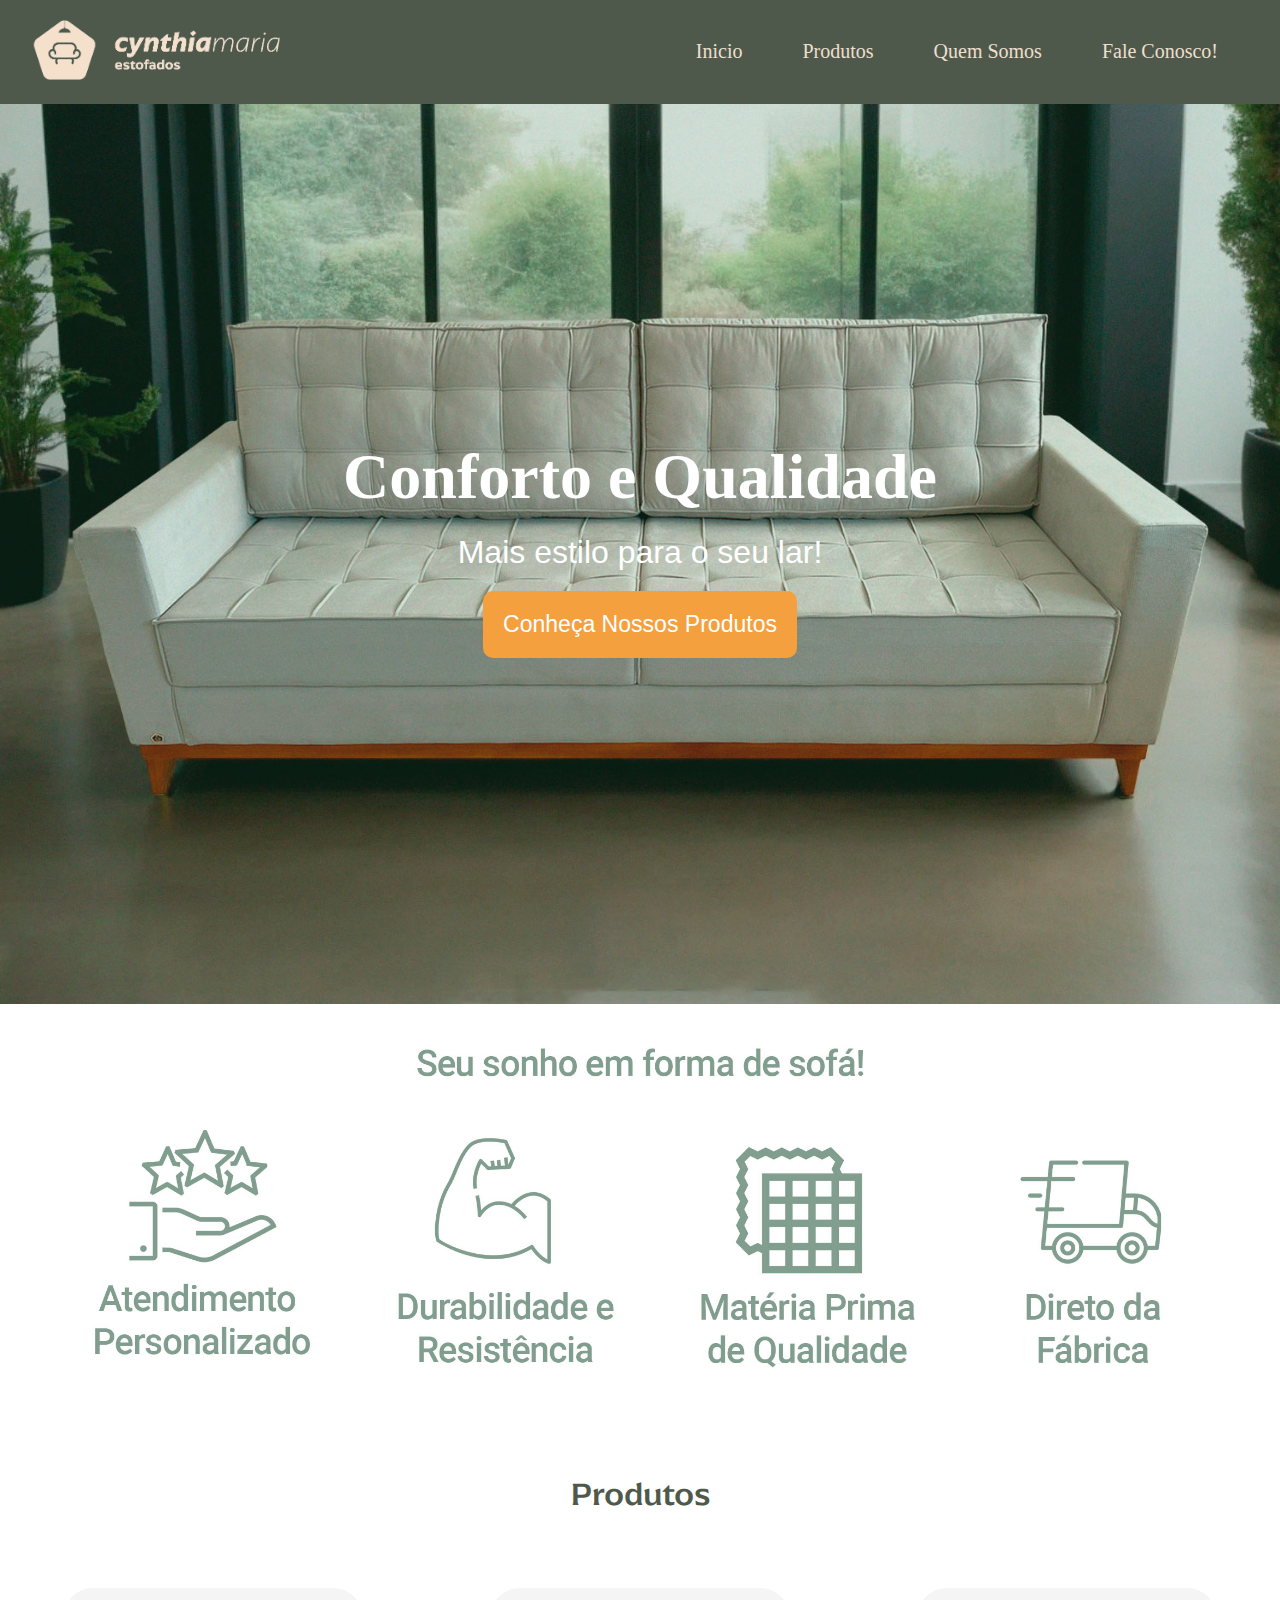
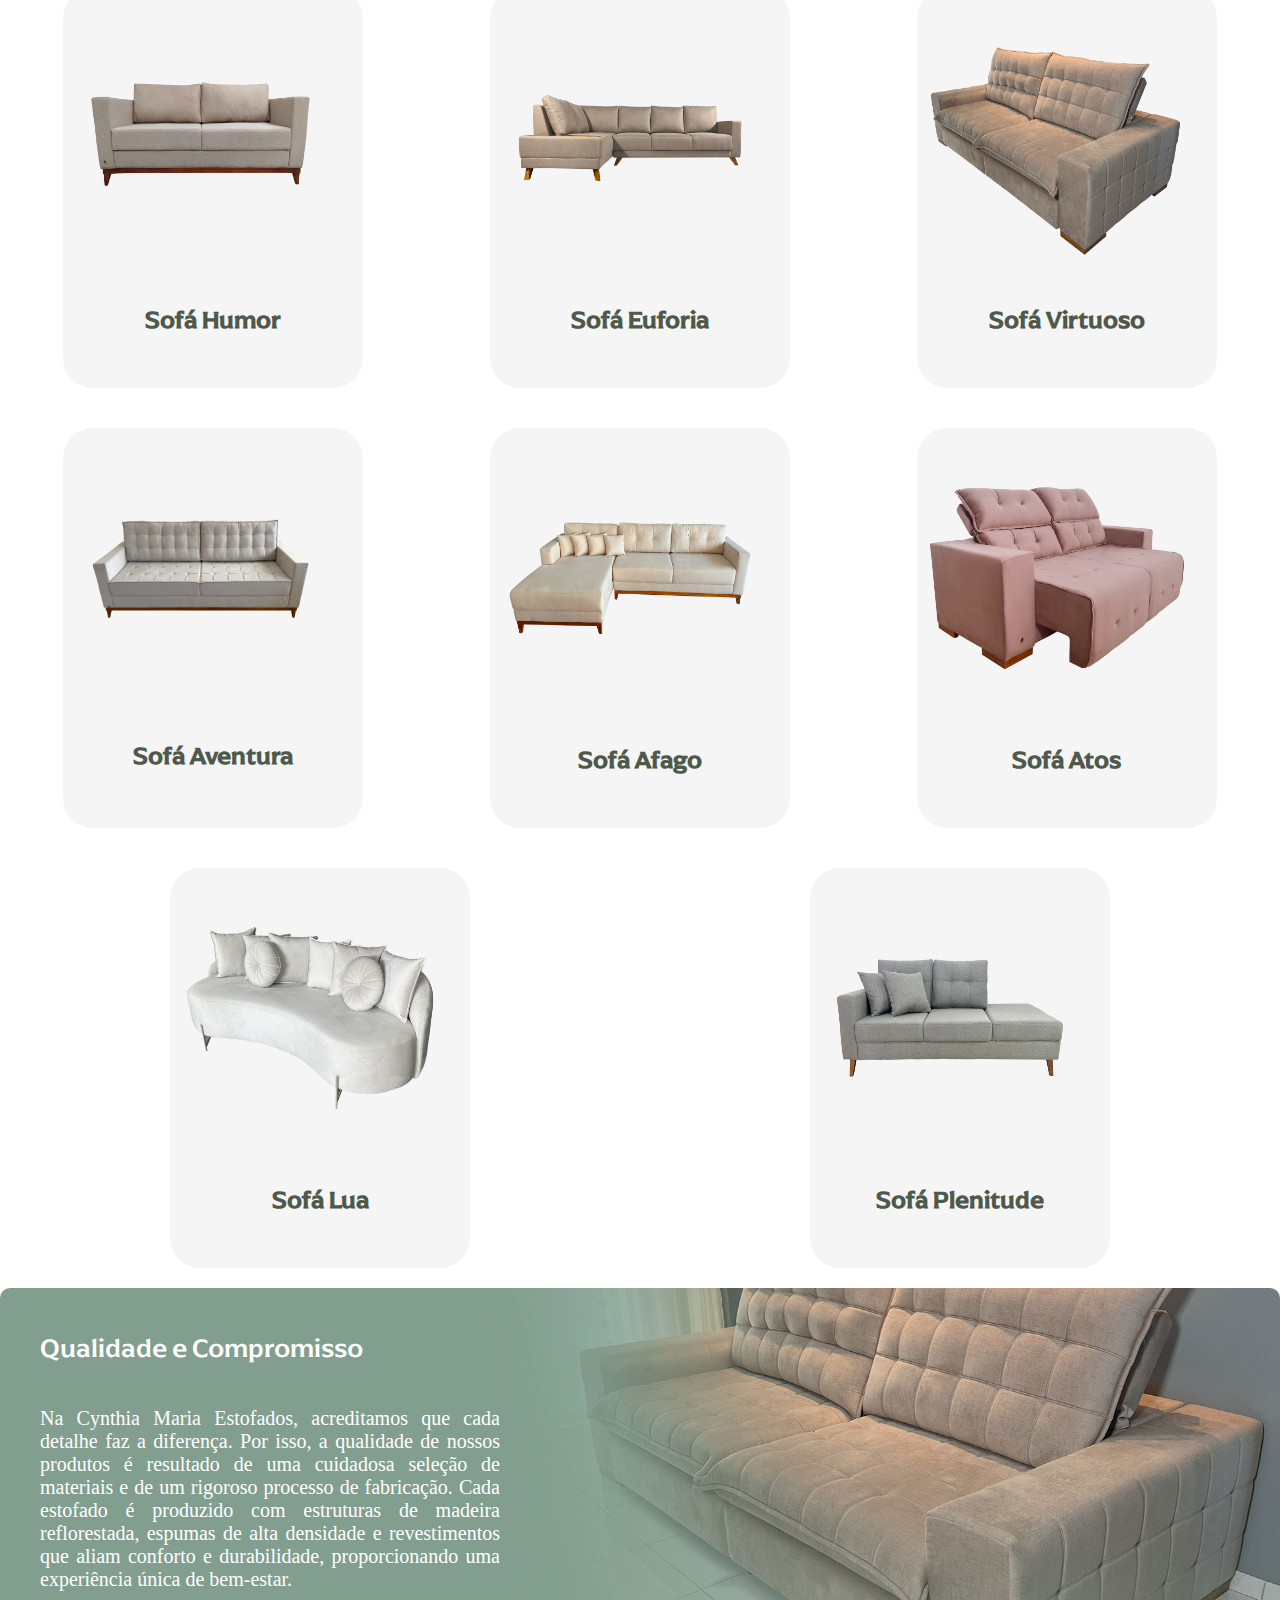
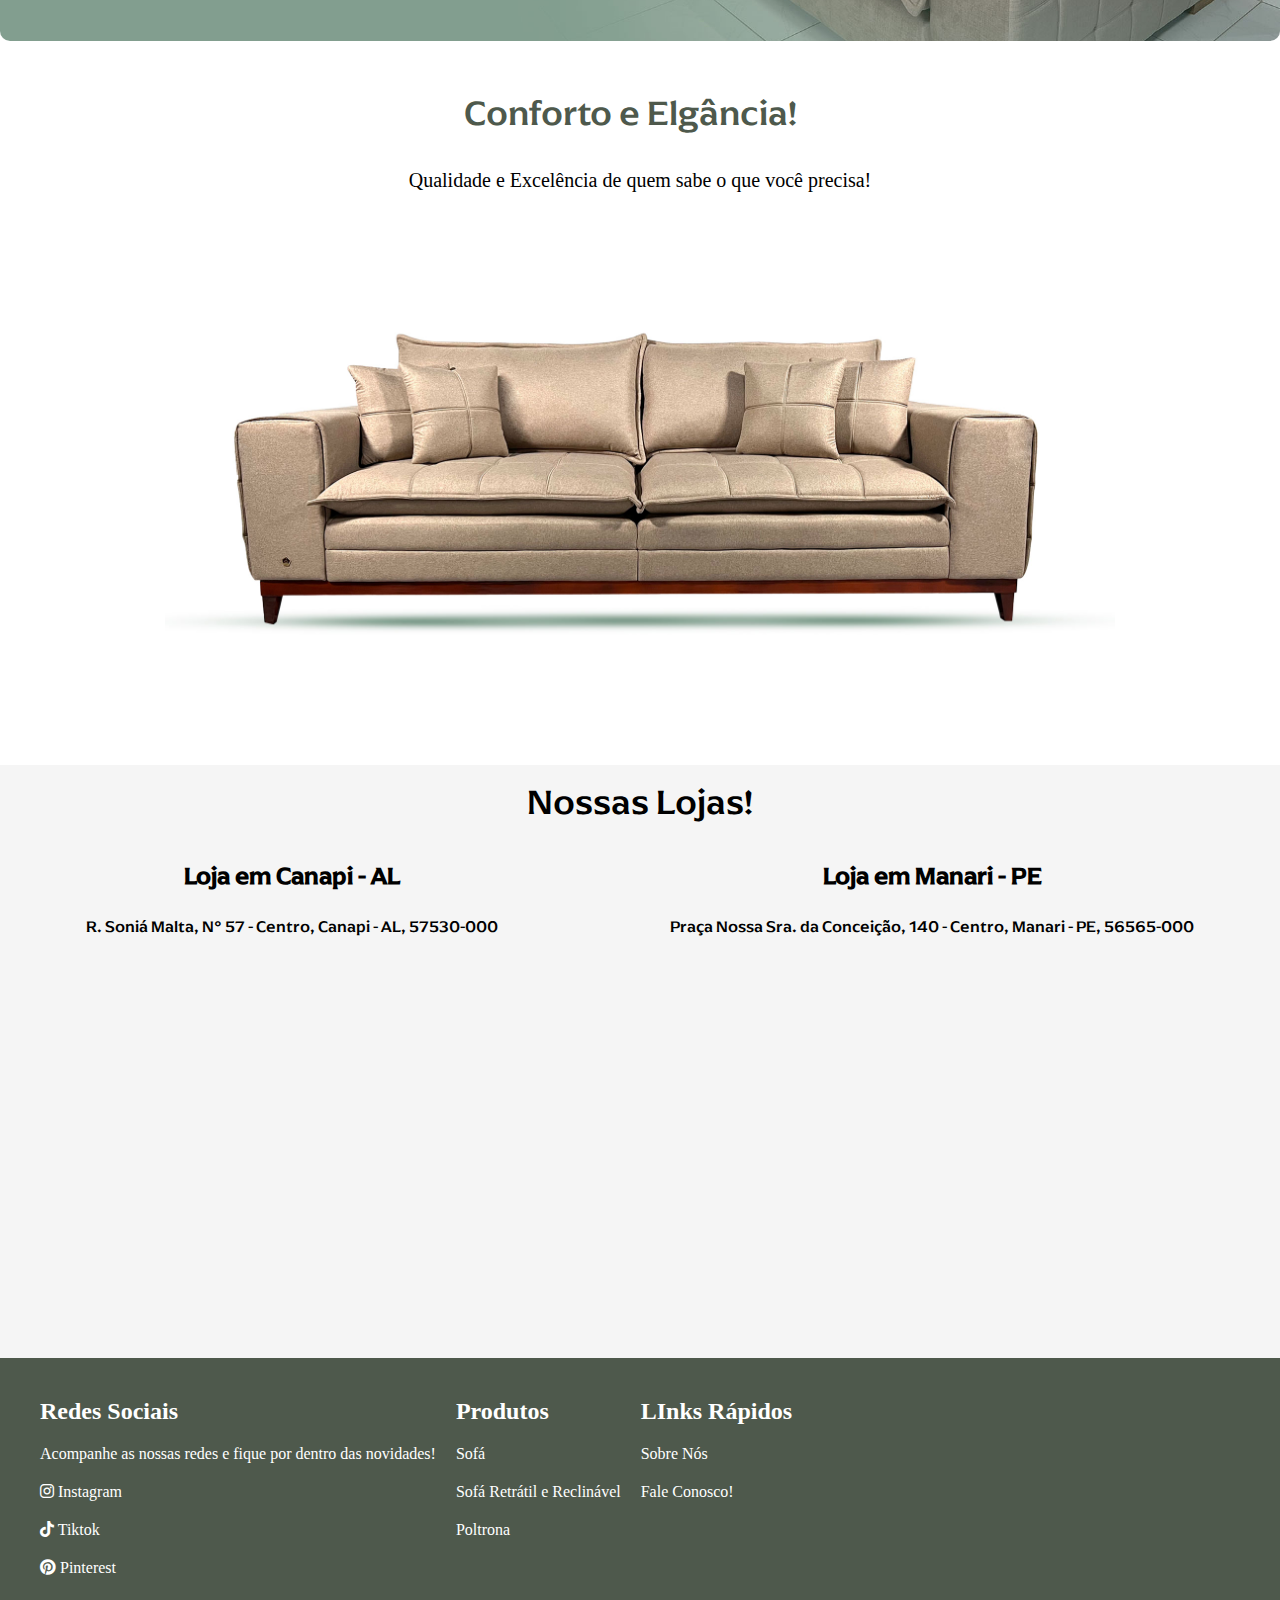
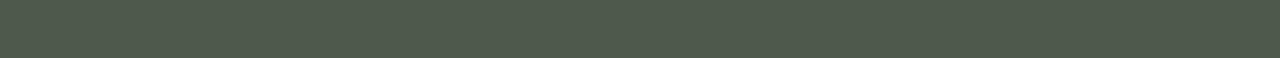
<file: index.html>
<!DOCTYPE html>
<html lang="pt-br">
<head>
    <meta charset="UTF-8">
    <meta name="viewport" content="width=device-width, initial-scale=1.0">
    <link rel="shortcut icon" href="favicon.ico" type="image/x-icon">
    <link rel="stylesheet" href="style.css">
    <meta name="description" content="Fábrica de Estofados - linhas premium de qualidade, conforto e estilo para o seu lar!">
    <link rel="stylesheet" href="https://cdnjs.cloudflare.com/ajax/libs/font-awesome/6.6.0/css/all.min.css">
    <script src="https://cdnjs.cloudflare.com/ajax/libs/bootstrap/5.3.3/js/bootstrap.min.js"></script>
    <title>Cynthia Maria Estofados</title>
</head>
<body>
    <header>
      <nav>
        <div class="logo"><img src="imagens/logo-site-beje.png" alt=""></div>
        <ul class="sidebar">
            <li onclick=hideSidebar()><a href="#"><svg xmlns="http://www.w3.org/2000/svg" height="30px" viewBox="0 -960 960 960" width="30px" fill="#efdfcc"><path d="m256-200-56-56 224-224-224-224 56-56 224 224 224-224 56 56-224 224 224 224-56 56-224-224-224 224Z"/></svg></a></li>
            <li><a href="index.html">Inicio</a></li>
            <li><a href="https://lojascynthiamaria.com.br" target="_blank">Produtos</a></li>
            <li><a href="#sobre-nos">Quem Somos</a></li>
            <li class="hideOnMobile"><a href="https://w.app/cynthiamariaestofados" target="_blank">Fale Conosco!</a></li>
        </ul>
        <ul>
            <li class="hideOnMobile"><a href="index.html">Inicio</a></li>
            <li class="hideOnMobile"><a href="https://www.lojascynthiamaria.com.br" target="_blank">Produtos</a></li>
            <li class="hideOnMobile"><a href="quem_somos.html">Quem Somos</a></li>
            <li class="hideOnMobile"><a href="https://w.app/cynthiamariaestofados" target="_blank">Fale Conosco!</a></li>
            <li onclick=showSidebar() class="btn"><a href="#"><svg xmlns="http://www.w3.org/2000/svg" height="30px" viewBox="0 -960 960 960" width="30px" fill="#efdfcc"><path d="M120-240v-80h720v80H120Zm0-200v-80h720v80H120Zm0-200v-80h720v80H120Z"/></svg></a></li>
        </ul>
    </nav>
    </header>
    <main>
        <div class="banner">
            <h1>Conforto e Qualidade</h1>
            <p>Mais estilo para o seu lar!</p>
            <button><a href="https://www.lojascynthiamaria.com.br/sofa/" target="_blank">Conheça Nossos Produtos</a></button>
        </div>
        <div id="banner_mobile">
            <img src="imagens/banner-celular2.jpg" alt="">
        </div>
        <div class="banner-q">
            <img src="imagens/banner-q.jpg" alt="">
        </div>
        
        </div>
        <h1 id="produto">Produtos</h1>
        <div class="destaques">
            <div class="produtos">
                <a href="https://lojascynthiamaria.com.br/produtos/sofa-humor/"><img src="imagens/humor.png" alt=""></a>
                <h2>Sofá Humor</h2>
            </div>
            <div class="produtos">
                <a href="https://lojascynthiamaria.com.br/produtos/sofa-euforia/"><img src="imagens/euforia.png" alt=""></a>
                <h2>Sofá Euforia</h2>
            </div>
            <div class="produtos">
                    <a href="https://lojascynthiamaria.com.br/produtos/sofa-virtuoso-retratil-e-reclinavel/"><img src="imagens/virtuoso.png" alt=""></a>
                    <h2>Sofá Virtuoso</h2>
            </div>
            <div class="produtos">
                <img src="imagens/aventura.png" alt="">
                <h2>Sofá Aventura</h2>
            </div>
            <div class="produtos" id="p1">
                <a href="https://lojascynthiamaria.com.br/produtos/sofa-afago/"><img src="imagens/afago.png" alt=""></a>
                <h2>Sofá Afago</h2>
            </div>
            <div class="produtos" id="p2">
                <a href="https://lojascynthiamaria.com.br/produtos/sofa-atos-retratil-e-reclinavel/"><img src="imagens/atos _.png" alt=""></a>
                <h2>Sofá Atos</h2>
            </div>
            <div class="produtos" id="p3">
                    <a href="https://lojascynthiamaria.com.br/produtos/sofa-lua/"><img src="imagens/lua.png" alt=""></a>
                    <h2>Sofá Lua</h2>
            </div>
            <div class="produtos" id="p4">
                <a href="https://lojascynthiamaria.com.br/produtos/sofa-plenitude/"><img src="imagens/plenitude.png" alt=""></a>
                <h2>Sofá Plenitude</h2>
            </div>
        </div>

        <div class="qualidade">
            <div>
                <h2>Qualidade e Compromisso</h2>
                <p>Na Cynthia Maria Estofados, acreditamos que cada detalhe faz a diferença. Por isso, a qualidade de nossos produtos é resultado de uma cuidadosa seleção de materiais e de um rigoroso processo de fabricação. Cada estofado é produzido com estruturas de madeira reflorestada, espumas de alta densidade e revestimentos que aliam conforto e durabilidade, proporcionando uma experiência única de bem-estar.</p>
            </div>
        </div>
        <div class="graca">
            <h2>Conforto e Elgância!</h2>
            <p>Qualidade e Excelência de quem sabe o que você precisa!</p>
            <div class="sofa-graça">
                <a href="https://lojascynthiamaria.com.br/produtos/sofa-graca/" target="_blank"><img src="imagens/graça.jpg" alt=""></a>
            </div>
        </div>
        <h2 id="stores">Nossas Lojas!</h2>
        <div class="box">
            <div class="lojas">
                <div class="content-box">
                        <h2>Loja em Canapi - AL</h2>
                        <p>R. Soniá Malta, N° 57 - Centro, Canapi - AL, 57530-000</p>
                        <iframe src="https://www.google.com/maps/embed?pb=!1m18!1m12!1m3!1d3939.413598408162!2d-37.607583924274216!3d-9.117063090947854!2m3!1f0!2f0!3f0!3m2!1i1024!2i768!4f13.1!3m3!1m2!1s0x7088dade75da461%3A0xa6d448675eb13d3!2sCynthia%20Maria%20Estofados%20-%20Canapi!5e0!3m2!1spt-BR!2sbr!4v1732541022589!5m2!1spt-BR!2sbr" width="100%" height="400" style="border:0;" allowfullscreen="" loading="lazy" referrerpolicy="no-referrer-when-downgrade"></iframe>
                </div>
        
                <div class="content-box">
                    <h2>Loja em Manari - PE</h2>
                    <p>Praça Nossa Sra. da Conceição, 140 - Centro, Manari - PE, 56565-000</p>
                    <iframe src="https://www.google.com/maps/embed?pb=!1m18!1m12!1m3!1d3941.0937377572122!2d-37.62828432427571!3d-8.963509891095217!2m3!1f0!2f0!3f0!3m2!1i1024!2i768!4f13.1!3m3!1m2!1s0x70861c49212d949%3A0xf96ed072f3951b1f!2sCynthia%20Maria%20Estofados!5e0!3m2!1spt-BR!2sbr!4v1732541142645!5m2!1spt-BR!2sbr" width="100%" height="400" style="border:0;" allowfullscreen="" loading="lazy" referrerpolicy="no-referrer-when-downgrade"></iframe>
            </div>
        </div>
    </main>
    <footer>
        <div class="rodape">
            <div class="detalhes">
                <h2>Redes Sociais</h2>
                <p>Acompanhe as nossas redes e fique por dentro das novidades!</p>
                <ul>
                    <li><a href="https://www.instagram.com/cynthiamariaestofados/" target="_blank">  <i class="fa-brands fa-instagram"></i>  Instagram</a></li>
                    <li><a href="https://www.tiktok.com/@cynthiamariaestofados" target="_blank">  <i class="fa-brands fa-tiktok"></i>  Tiktok</a></li>
                    <li><a href="https://br.pinterest.com/cynthiamariaestofados/" target="_blank">  <i class="fa-brands fa-pinterest"></i>  Pinterest</a></li>
                </ul>
            </div>
            <div>
                <h2>Produtos</h2>
                <ul>
                    <li><a href="https://lojascynthiamaria.com.br/sofa/" target="_blank">Sofá</a></li>
                    <li><a href="https://lojascynthiamaria.com.br/sofa/sofa1/" target="_blank">Sofá Retrátil e Reclinável</a></li>
                    <li><a href="https://lojascynthiamaria.com.br/poltrona/" target="_blank">Poltrona</a></li>
                </ul>
            </div>
            <div>
                <h2>LInks Rápidos</h2>
                <ul>
                    <li><a href="quem_somos.html">Sobre Nós</a></li>
                    <li><a href="https://w.app/cynthiamariaestofados">Fale Conosco!</a></li>
                </ul>
            </div>
        </div>
    </footer>
    <script src="main.js"></script>
</body>
</html>
</file>
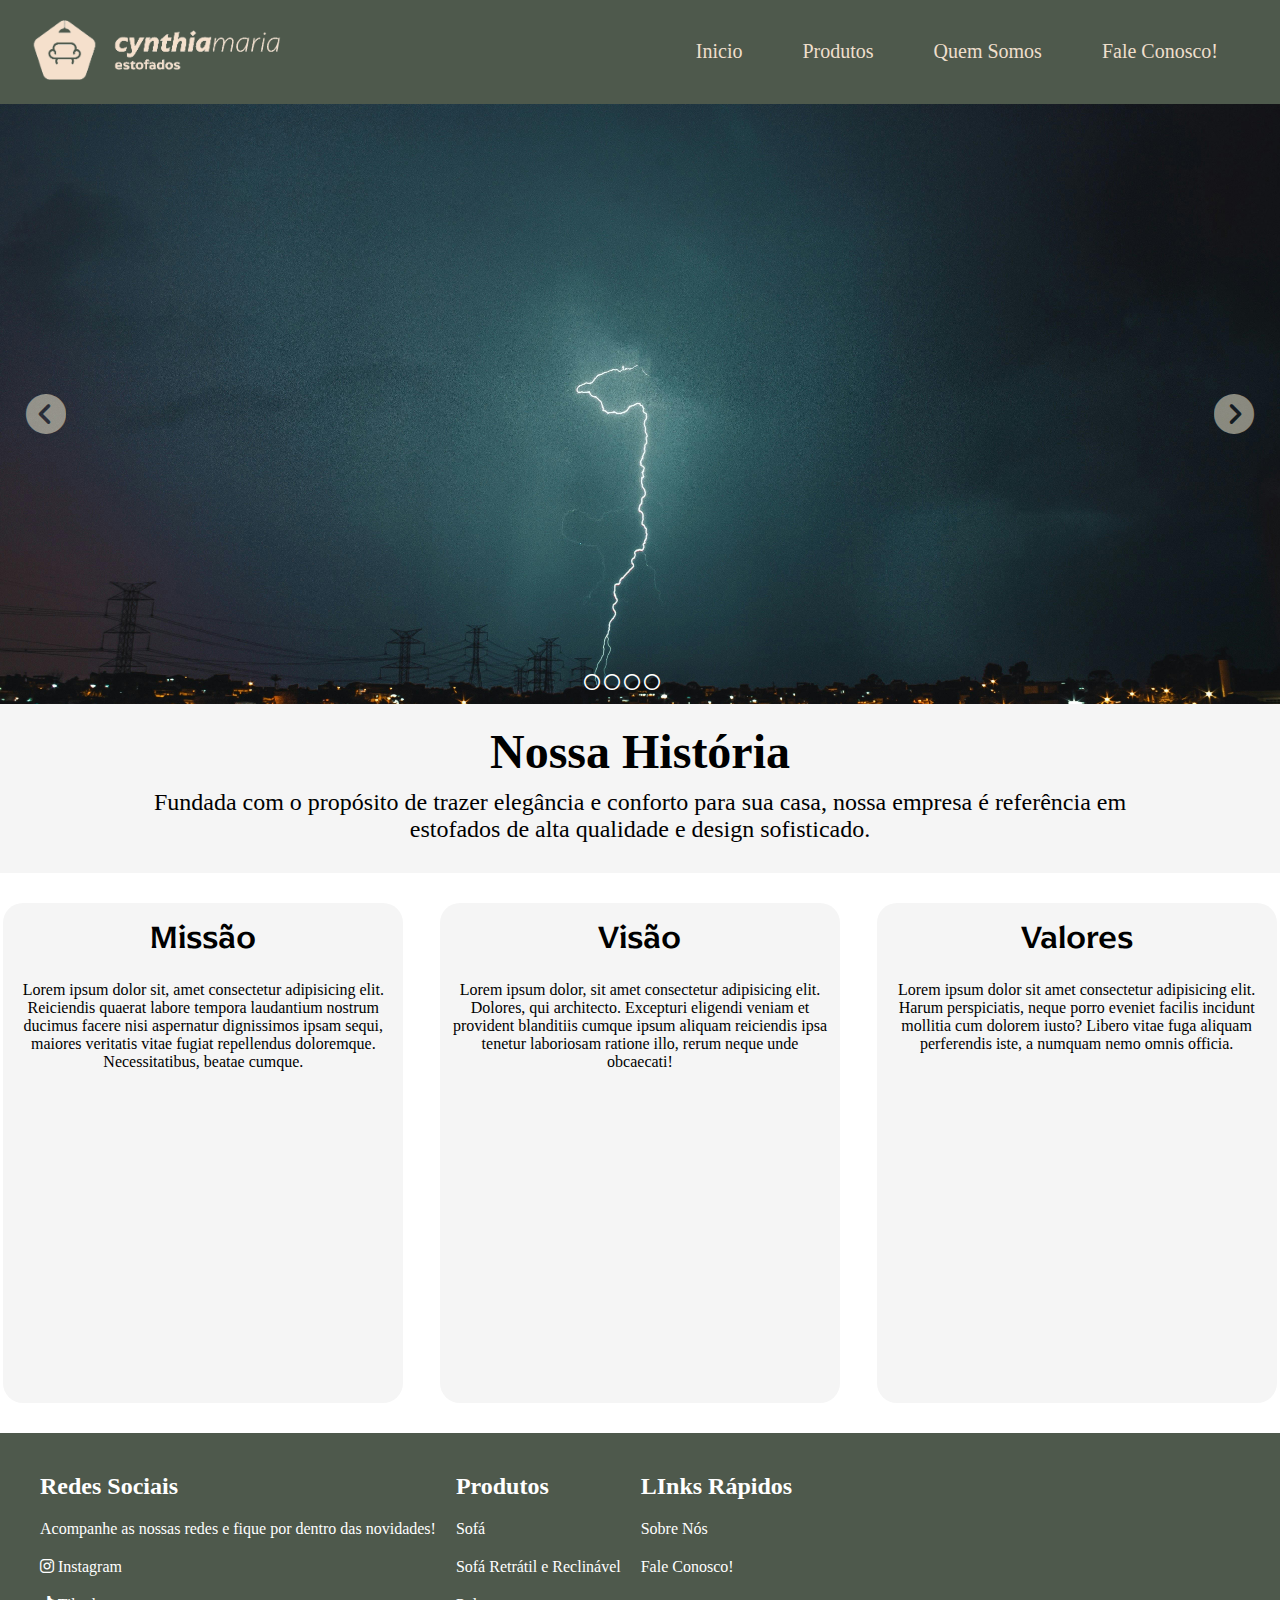
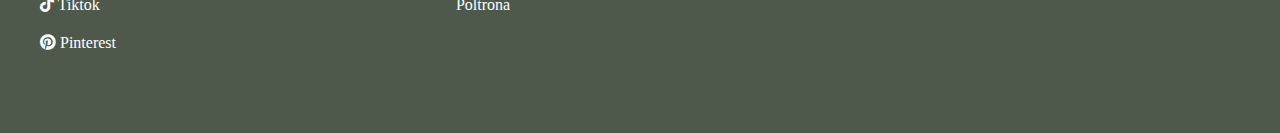
<file: quem_somos.html>
<!DOCTYPE html>
<html lang="pt-br">
<head>
    <meta charset="UTF-8">
    <meta name="viewport" content="width=device-width, initial-scale=1.0">
    <link rel="shortcut icon" href="favicon.ico" type="image/x-icon">
    <link rel="stylesheet" href="style.css">
    <link rel="stylesheet" href="https://cdnjs.cloudflare.com/ajax/libs/font-awesome/6.6.0/css/all.min.css">
    <script src="https://cdnjs.cloudflare.com/ajax/libs/bootstrap/5.3.3/js/bootstrap.min.js"></script>
    <meta name="description" content="Fábrica de Estofados - linhas premium de qualidade, conforto e estilo para o seu lar!">
    <title>Quem Somos - Cynthia Maria Estofados</title>
</head>
<body>
    <header>
      <nav>
        <div class="logo"><img src="imagens/logo-site-beje.png" alt=""></div>
        <ul class="sidebar">
            <li onclick=hideSidebar()><a href="#"><svg xmlns="http://www.w3.org/2000/svg" height="30px" viewBox="0 -960 960 960" width="30px" fill="#efdfcc"><path d="m256-200-56-56 224-224-224-224 56-56 224 224 224-224 56 56-224 224 224 224-56 56-224-224-224 224Z"/></svg></a></li>
            <li><a href="index.html">Inicio</a></li>
            <li><a href="https://lojascynthiamaria.com.br">Produtos</a></li>
            <li><a href="quem_somos.html">Quem Somos</a></li>
            <li class="hideOnMobile"><a href="https://w.app/cynthiamariaestofados" target="_blank">Fale Conosco!</a></li>
        </ul>
        <ul>
            <li class="hideOnMobile"><a href="index.html">Inicio</a></li>
            <li class="hideOnMobile"><a href="https://www.lojascynthiamaria.com.br/sofa/" target="_blank">Produtos</a></li>
            <li class="hideOnMobile"><a href="#sobre-nos">Quem Somos</a></li>
            <li class="hideOnMobile"><a href="https://w.app/cynthiamariaestofados" target="_blank">Fale Conosco!</a></li>
            <li onclick=showSidebar() class="btn"><a href="#"><svg xmlns="http://www.w3.org/2000/svg" height="30px" viewBox="0 -960 960 960" width="30px" fill="#efdfcc"><path d="M120-240v-80h720v80H120Zm0-200v-80h720v80H120Zm0-200v-80h720v80H120Z"/></svg></a></li>
        </ul>
    </nav>
    </header>
    <section class="slider">

        <div class="seta arrow-left"><i class="fas fa-chevron-circle-left"></i></div>
  
          <img src="imagens/pexels1.jpg" alt="slide-1.jpg">
          <img src="imagens/pexels2.jpg" alt="slide-2.jpg">
          <img src="imagens/pexels3.jpg" alt="slide-3.jpg">
  
        <div class="seta arrow-right"><i class="fas fa-chevron-circle-right"></i></div>
  
        <div class="paginacao">
      
          <div class="botao"> <i class="far fa-circle"></i> </div>
          <div class="botao"> <i class="far fa-circle"></i> </div>
          <div class="botao"> <i class="far fa-circle"></i> </div>
          <div class="botao"> <i class="far fa-circle"></i> </div>
      
        </div>
      
      </section><!--slider-->
        <section id="sobre-nos">
            <h1>Nossa História</h1>
            <p>Fundada com o propósito de trazer elegância e conforto para sua casa, nossa empresa é referência em estofados de alta qualidade e design sofisticado.</p>
        </section>
        <section id="missao">
            <div class="miss">
                <h3>Missão</h3>
                <p>Lorem ipsum dolor sit, amet consectetur adipisicing elit. Reiciendis quaerat labore tempora laudantium nostrum ducimus facere nisi aspernatur dignissimos ipsam sequi, maiores veritatis vitae fugiat repellendus doloremque. Necessitatibus, beatae cumque.</p>
            </div>
            <div class="miss">
                <h3>Visão</h3>
                <p>Lorem ipsum dolor, sit amet consectetur adipisicing elit. Dolores, qui architecto. Excepturi eligendi veniam et provident blanditiis cumque ipsum aliquam reiciendis ipsa tenetur laboriosam ratione illo, rerum neque unde obcaecati!</p>
            </div>
            <div class="miss">
                <h3>Valores</h3>
                <p>Lorem ipsum dolor sit amet consectetur adipisicing elit. Harum perspiciatis, neque porro eveniet facilis incidunt mollitia cum dolorem iusto? Libero vitae fuga aliquam perferendis iste, a numquam nemo omnis officia.</p>
            </div>
        </section>
    </main>
    <footer>
        <div class="rodape">
            <div class="detalhes">
                <h2>Redes Sociais</h2>
                <p>Acompanhe as nossas redes e fique por dentro das novidades!</p>
                <ul>
                    <li><a href="https://www.instagram.com/cynthiamariaestofados/" target="_blank">  <i class="fa-brands fa-instagram"></i>  Instagram</a></li>
                    <li><a href="https://www.tiktok.com/@cynthiamariaestofados" target="_blank">  <i class="fa-brands fa-tiktok"></i>  Tiktok</a></li>
                    <li><a href="https://br.pinterest.com/cynthiamariaestofados/" target="_blank">  <i class="fa-brands fa-pinterest"></i>  Pinterest</a></li>
                </ul>
            </div>
            <div>
                <h2>Produtos</h2>
                <ul>
                    <li><a href="https://lojascynthiamaria.com.br/sofa/" target="_blank">Sofá</a></li>
                    <li><a href="https://lojascynthiamaria.com.br/sofa/sofa1/" target="_blank">Sofá Retrátil e Reclinável</a></li>
                    <li><a href="https://lojascynthiamaria.com.br/poltrona/" target="_blank">Poltrona</a></li>
                </ul>
            </div>
            <div>
                <h2>LInks Rápidos</h2>
                <ul>
                    <li><a href="quem_somos.html">Sobre Nós</a></li>
                    <li><a href="https://w.app/cynthiamariaestofados">Fale Conosco!</a></li>
                </ul>
            </div>
        </div>
    </footer>
    <script src="main.js"></script>
</body>
</html>
</file>
<file: style.css>
@charset "UTF-8";
* {
    margin: 0;
    padding: 0;
    box-sizing: border-box;
    scroll-behavior: smooth;
}
@font-face {
    font-family: 'Arpona';
    src: url(fonts/Arpona-Medium.otf); format:('opentype');
}

@import url('https://fonts.googleapis.com/css2?family=Roboto:ital,wght@0,100;0,300;0,400;0,500;0,700;0,900;1,100;1,300;1,400;1,500;1,700;1,900&family=Titillium+Web:ital,wght@0,200;0,300;0,400;0,600;0,700;0,900;1,200;1,300;1,400;1,600;1,700&display=swap');

:root {
    --beje: #efdfcc;
    --marrom: #594539;
    --verde-claro: #899d8e;
    --verde-escuro: #4e594c;
}
li {
    list-style: none;
}
a {
    text-decoration: none;
    color: var(--beje);
    font-size: 1rem;
}

/* HEADER */

header {
    background-color: var(--verde-escuro);
    position: relative;
    padding: 0 2rem;
}
.logo img {
    width: 250px;
}
.logo1 img {
    width: 400px;
    padding-left: 50px;
}
nav {
    background-color: var(--verde-escuro);
    display: flex;
    max-width: 1400px;
    margin: 0 auto;
}
nav ul {
    width: 100%;
    list-style: none;
    display: flex;
    justify-content: flex-end;
    align-items: center;
}
nav li {
    height: 50px;
    
}
nav a {
    height: 100%;
    padding: 0 30px;
    text-decoration: none;
    font-size: 20px;
    font-family: 'Roboto';
    display: flex;
    align-items: center;
    color: var(--beje);
}
nav a:hover {
    background-color: var(--beje);
    color: var(--verde-claro);
    border-radius: 10px;
    transition: 500ms ease;
}
.sidebar {
    position: fixed;
    top: 0;
    right: 0;
    height: 100vh;
    width: 250px;
    z-index: 999;
    background-color: var(--verde-escuro);
    box-shadow: -10px 0 10px rgba(0, 0, 0, 0.13);
    display: none;
    flex-direction: column;
    align-items: flex-start;
    justify-content: flex-start;
}
.sidebar li {
    width: 100%;
}
.sidebar a {
    width: 100%;
}

.banner {
    background: url('imagens/banner2.jpg') no-repeat center center/cover;
    height: 100vh;
    display: flex;
    justify-content: center;
    align-items: center;
    text-align: center;
    flex-direction: column;
    color: #fff;
}
.banner h1 {
    font-size: 400%;
    font-family: 'Roboto';
}
.banner p {
    font-family: Arial, Helvetica, sans-serif;
    font-size: 2em;
    padding-top: 20px;
}
.banner > button  {
    background-color: #f5a03f;
    color: white;
    border: none;
    padding: 20px;
    margin: 10px;
    font-size: larger;
    border-radius: 10px;
}
.banner > button > a {
    font-size: larger;
    color: white;
}
.banner > button:hover {
    background-color: #ca6f08;
    transition: ease-in .3s;
}

#produto {
    text-align: center;
    font-family: Arpona;
    font-weight: normal;
    color: var(--verde-escuro);
    margin: 50px;
}
.destaques {
    display: flex;
    flex-wrap: wrap;
    margin: auto;
    max-width: 1400px;
    min-width: 320px;
    justify-content: space-around;
}
.produtos {
    display: flex;
    flex-direction: column;
    background-color: whitesmoke;
    width: 300px;
    height: 400px;
    margin: 20px;    
    border-radius: 30px;

    & .more {
        text-align: center;
        font-family: 'Arpona';
        display: none;
    }
}
.produtos h2 {
    text-align: center;
    font-family: Arpona;
    color: var(--verde-escuro);
    padding: 10px;
}
.produtos img {
    align-items: center;
    width: 280px;
    height: 300px;
    padding: 10px;
}
.produtos:hover {
    margin-bottom: 10px;
    transition: linear .3s;
}
#sobre-nos {
    width: 100%;
    background-color: whitesmoke;
    margin: auto;
    text-align: center;
    font-family: 'Roboto';
    padding: 20px;

    h1 {
        font-size: 3em;
    }
    p {
        font-size: 1.5em;
        max-width: 1000px;
        min-width: 320px;
        margin: auto;
    }
}
#sobre-nos > h2 {
    margin: auto;
    font-size: 50px;
    text-align: center;
    font-family: Arpona;
    font-weight: normal;
    color: var(--verde-escuro);
    margin: 50px;
}
.paragrafo {
    max-width: 1500px;
    justify-content: center;
    margin: auto;
    font-size: 25px;
    font-family: 'Roboto';
    font-weight: normal;
    padding: 30px;
}
.paragrafo p {
    text-align: justify;
}
#banner_mobile img {
    width: 100%;
}
.banner-q {
    margin: 20px auto;
    max-width: 1400px;
    min-width: 320px;

    & img {
        width: 100%;
    }
}
.qualidade {
    background-image: url('imagens/background.jpg');
    background-position: center;
    background-size: cover;
    max-width: 1400px;
    display: flex;
    margin: auto;
    padding: 20px;
    border-radius: 10px;
}
.qualidade h2 {
    font-size: 26px;
    padding: 20px;
    color: white;
    font-family: 'Arpona';
    font-weight: 300;
}
.qualidade p {
    font-family: 'Roboto';
    max-width: 500px;
    font-size: 20px;
    text-align: justify;
    padding: 20px;
    padding-bottom: 30px;
    color: white;
}
.graca {
    max-width: 1000px;
    min-width: 320px;
    margin: auto;
    text-align: center;
    align-items: center;
    padding: 25px;
}
.graca h2 {
    font-family: 'Arpona';
    font-weight: 300;
    font-size: 35px;
    color: var(--verde-escuro);
    padding: 20px 20px 20px 0px;
}
.graca > p {
    font-family: 'Roboto';
    font-size: 20px;
}
.sofa-graça img {
    width: 100%;
    margin: auto;
}
.buy:hover {
    background-color: #0d6805;
}
#stores {
    background-color: whitesmoke;
    text-align: center;
    margin: auto;
    font-family: 'Arpona';
    font-weight: 300;
    font-size: 35px;
    padding: 10px;
}
.box {
    background-color: whitesmoke;
}
.lojas {
    display: flex;
    max-width: 100%;
    margin: auto;

}
.content-box {
    font-family: 'Arpona';
    font-weight: lighter;
    margin: auto;
    align-items: center;
    display: flex;
    flex-direction: column;
    padding: 10px;
    text-align: center;

}
.content-box h2, p {
    padding: 10px;
}
footer {
    background-color: var(--verde-escuro);
    height: 300px;
    font-family: 'Roboto';
    color: white;
    padding: 30px;


    & .rodape {
        display: flex;
        margin: auto;
        max-width: 1500px;
        min-width: 320px;
    }
    

    & h2, p {
        padding: 10px;
        max-width: 500px;
        margin: auto;
    }

    & a {
        color: white;
        padding: 10px;
    }
    & li {
        padding: 10px 0;
    }
}
.button {
    background-color: #18c908;
    color: white;
    padding: 15px;
    border-radius: 110px;
    font-size: 20px;
}
.slider {

    width: 100%;
    height: 600px;
    position: relative;
    background: white;
    overflow: hidden;
  
  }
  
  .slider img {
  
    width: 100%;
    height: 100%;
    object-fit: cover;
    position: relative;
    margin: auto;
    top: 0;
    bottom: 0;
    left: 0;
    right: 0;
    animation: fade 1s;
  
  }
  
  .slider .seta {
  
    z-index: 10;
    position: absolute;
    margin: auto;
    top: 0;
    bottom: 0;
    left: auto;
    right: auto;
    width: auto;
    height: 1.5rem;
    font-size: 2.5em;
    color: cornsilk;
    opacity: 0.5;
    transition: opacity 1s;
  
  }
  
  .slider .seta:hover {
  
    cursor: pointer;
    opacity: 1;
  
  }
  
  .slider .arrow-left {
  
    left: 2%;
  
  }
  
  .slider .arrow-right {
  
    right: 2%;
  
  }
  
  .slider .paginacao {
  
    position: absolute;
    margin: auto;
    top: auto;
    bottom: 2%;
    left: 0;
    right: 0;
    width: 7rem;
    height: auto;
    z-index: 5;
  
  }
  
  .slider .paginacao .botao {
  
   width: auto;
   height: auto;
   display: inline-flex;
   align-content: center;
   justify-content: center;
   color: #fff;
  
  }
  
  @keyframes fade {
    from {
      opacity: 0.1;
    }
    to {
      opacity: 1;
    }
  }
#missao {
    display: flex;
    flex-wrap: wrap;
    gap: 30px;
}
.miss {
    width: 400px;
    height: 500px;
    margin: 30px auto;
    border-radius: 20px;
    text-align: center;
    background-color: whitesmoke;
}
.miss h3 {
    font-size: 2em;
    padding: 10px;
    font-family: 'Arpona';
    font-weight: 100;
}

@media(max-width: 800px){
    .hideOnMobile {
        display: none;
    }
    .banner {
        display: none;
    }
    .qualidade {
        display: flex;
        margin: auto;
        min-width: none;
        background-image: url('imagens/background-celular.jpg');
        background-position: center;
        background-size: cover;
        height: 1000px;
        justify-content: center;
    }
    .qualidade div {
        justify-items: top;
        align-items: center;
        height: 500px;
        min-width: 310px;
    }
    .qualidade h2 {
        text-align: center;
        min-width: 200px;
    }
    .qualidade p {
        min-width: 200px;
    }
    #p1, #p2, #p3, #p4 {
        display: none;
    }
    .lojas {
        display: flex;
        flex-direction: column;
        margin: auto;
        align-content: space-between;
    }
}
@media(min-width: 800px){
    .btn {
        display: none;
    }
    #banner_mobile {
        display: none;
    }
    
}
@media (max-width: 420px){
    footer {
        background-color: var(--verde-escuro);
        height: 100vh;
        font-family: 'Roboto';
        color: white;
        padding: 30px;
    
    
        & .rodape {
            display: flex;
            flex-direction: column;
            margin: auto;
            max-width: 1500px;
            min-width: 300px;
        }
        
    
        & h2, p {
            padding: 10px;
            max-width: 500px;
            margin: auto;
        }
    
        & a {
            color: white;
            padding: 10px;
        }
        & li {
            padding: 10px 0;
        }
    }
}
@media (max-width: 376px){
    .logo img {
        width: 90%;
    }
    .logo1 img {
        width: 400px;
    }
}

/* PÁGINA DE PRODUTOS */
</file>
